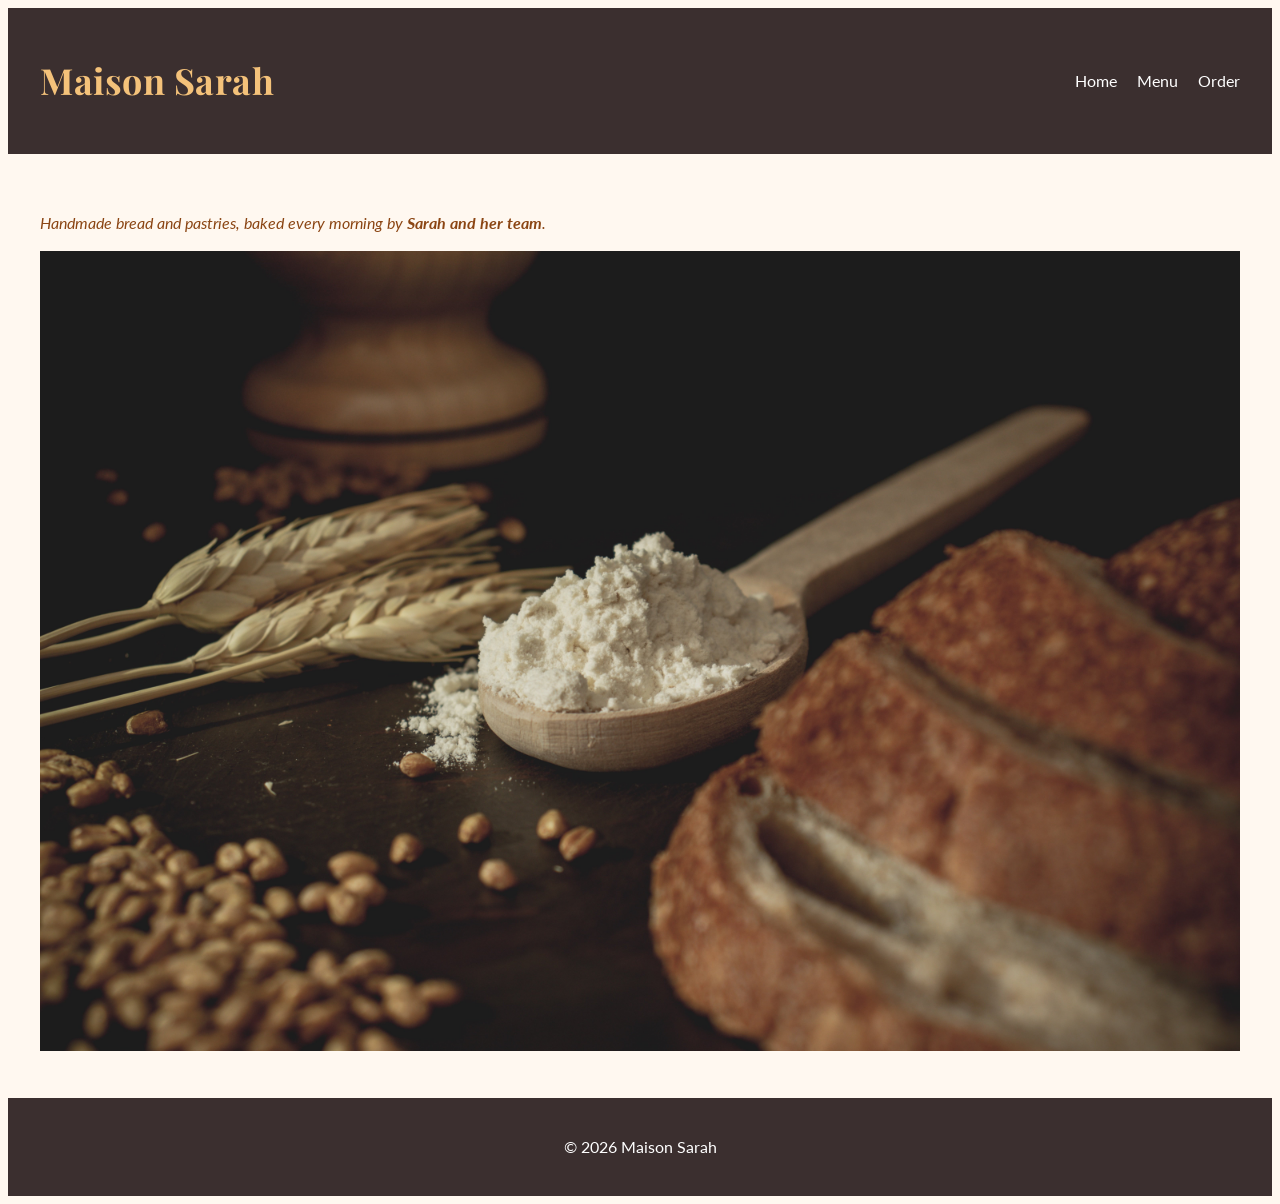
<file: index.html>
<!doctype html>
<html lang="en">
  <head>
    <meta charset="UTF-8" />
    <meta name="viewport" content="width=device-width, initial-scale=1.0" />
    <title>Maison Sarah</title>
    <link rel="preconnect" href="https://fonts.googleapis.com" />
    <link rel="preconnect" href="https://fonts.gstatic.com" crossorigin />
    <link
      href="https://fonts.googleapis.com/css2?family=Lato:wght@400;700&family=Playfair+Display:wght@600;700&display=swap"
      rel="stylesheet"
    />
    <link rel="stylesheet" href="styles.css" />
  </head>

  <body>
    <header>
      <div class="container header-bar">
        <h1 class="brand">Maison Sarah</h1>

        <nav>
          <a href="index.html">Home</a>
          <a href="menu.html">Menu</a>
          <a href="order.html">Order</a>
        </nav>
      </div>
    </header>

    <main>
      <section class="container">
        <p class="tagline">
          Handmade bread and pastries, baked every morning by
          <strong>Sarah and her team</strong>.
        </p>

        <img
          src="images/bakery.jpg"
          alt="A spoon covered with flour on a table next to freshly baked bread."
        />
      </section>
    </main>

    <footer>
      <p>© 2026 Maison Sarah</p>
    </footer>
  </body>
</html>
</file>
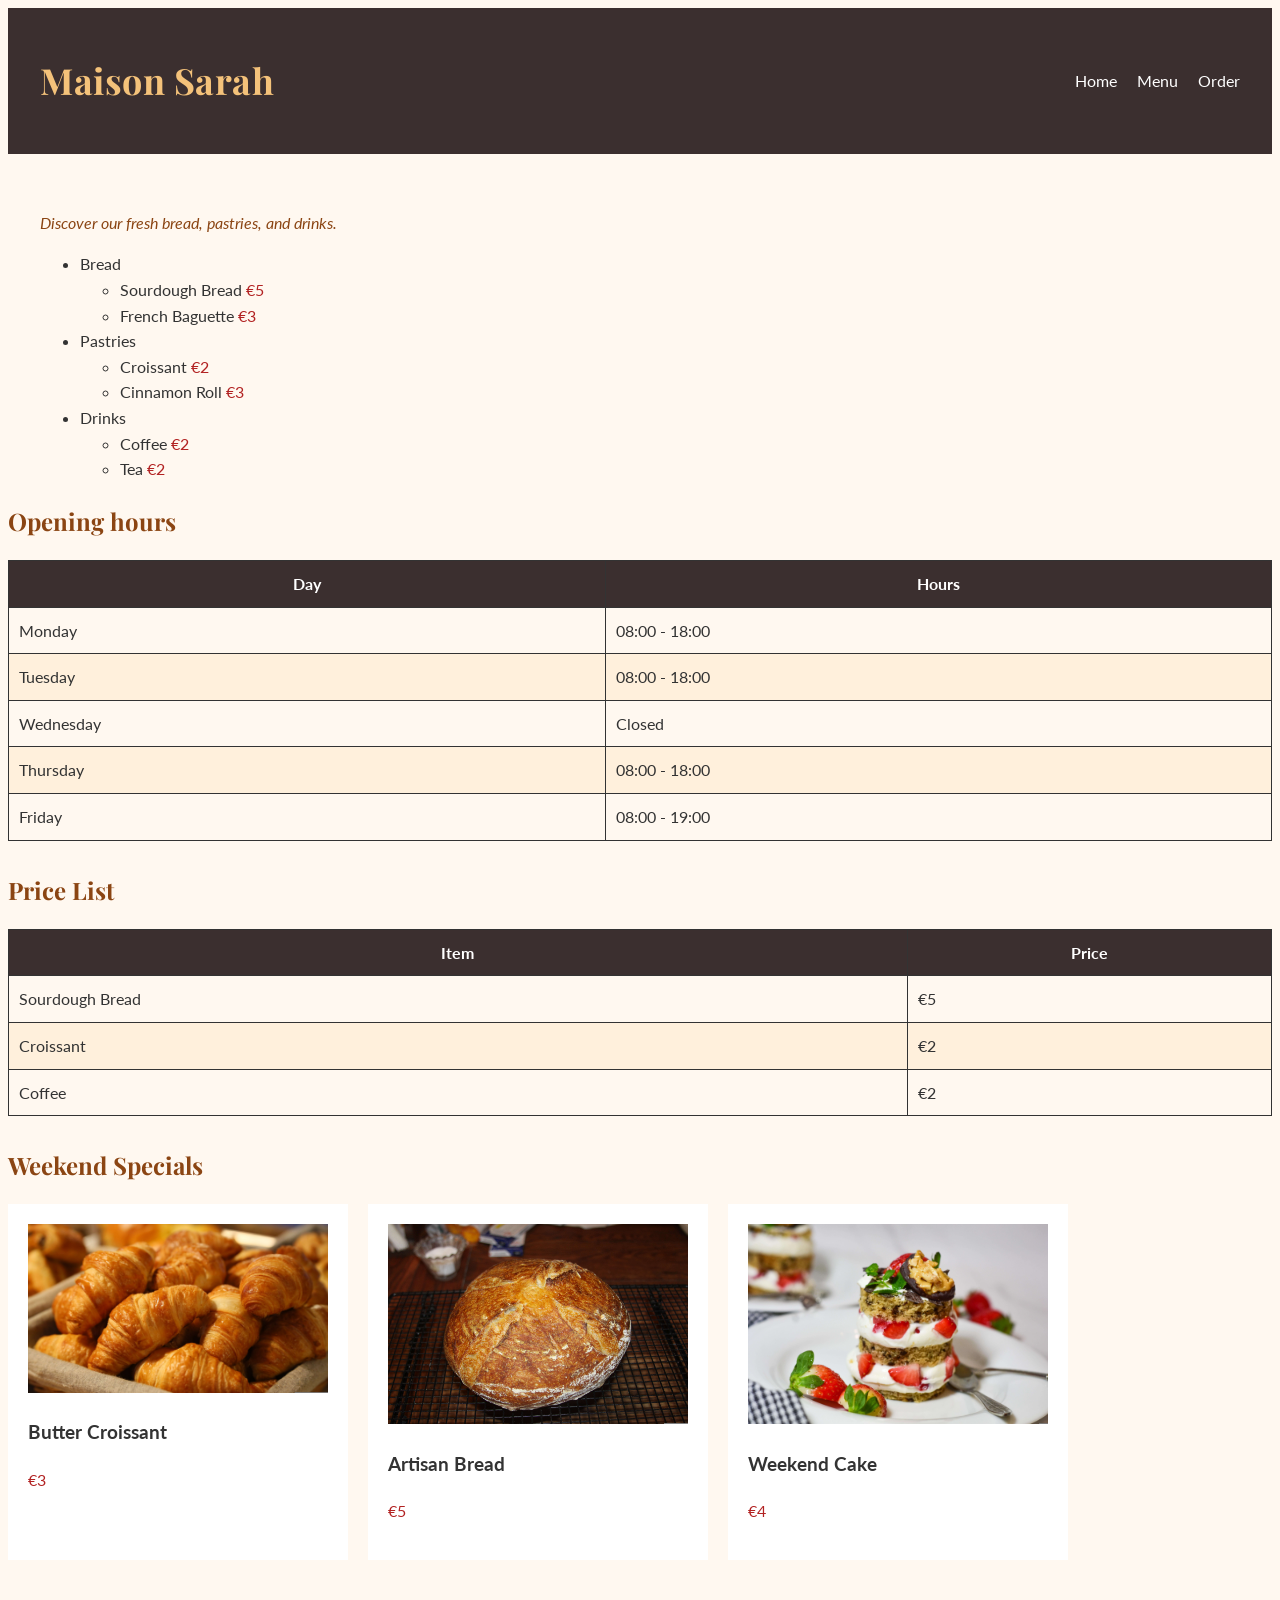
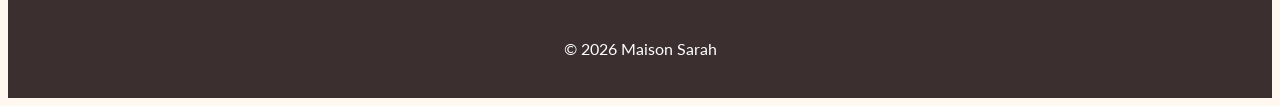
<file: menu.html>
<!doctype html>
<html lang="en">
  <head>
    <meta charset="UTF-8" />
    <meta name="viewport" content="width=device-width, initial-scale=1.0" />
    <title>Menu - Maison Sarah</title>
    <link rel="preconnect" href="https://fonts.googleapis.com" />
    <link rel="preconnect" href="https://fonts.gstatic.com" crossorigin />
    <link
      href="https://fonts.googleapis.com/css2?family=Lato:wght@400;700&family=Playfair+Display:wght@600;700&display=swap"
      rel="stylesheet"
    />
    <link rel="stylesheet" href="styles.css" />
  </head>

  <body>
    <header>
      <div class="container header-bar">
        <h1 class="brand">Maison Sarah</h1>

        <nav>
          <a href="index.html">Home</a>
          <a href="menu.html">Menu</a>
          <a href="order.html">Order</a>
        </nav>
      </div>
    </header>

    <main>
      <div class="container">
        <p class="tagline">Discover our fresh bread, pastries, and drinks.</p>
        <ul>
          <li>
            Bread
            <ul>
              <li>Sourdough Bread <span class="price">€5</span></li>
              <li>French Baguette <span class="price">€3</span></li>
            </ul>
          </li>

          <li>
            Pastries
            <ul>
              <li>Croissant <span class="price">€2</span></li>
              <li>Cinnamon Roll <span class="price">€3</span></li>
            </ul>
          </li>

          <li>
            Drinks
            <ul>
              <li>Coffee <span class="price">€2</span></li>
              <li>Tea <span class="price">€2</span></li>
            </ul>
          </li>
        </ul>
      </div>
      <section>
        <h2>Opening hours</h2>
        <table>
          <thead>
            <tr>
              <th>Day</th>
              <th>Hours</th>
            </tr>
          </thead>
          <tbody>
            <tr>
              <td>Monday</td>
              <td>08:00 - 18:00</td>
            </tr>
            <tr>
              <td>Tuesday</td>
              <td>08:00 - 18:00</td>
            </tr>
            <tr>
              <td>Wednesday</td>
              <td>Closed</td>
            </tr>
            <tr>
              <td>Thursday</td>
              <td>08:00 - 18:00</td>
            </tr>
            <tr>
              <td>Friday</td>
              <td>08:00 - 19:00</td>
            </tr>
          </tbody>
        </table>
        <h2>Price List</h2>

        <table>
          <thead>
            <tr>
              <th>Item</th>
              <th>Price</th>
            </tr>
          </thead>

          <tbody>
            <tr>
              <td>Sourdough Bread</td>
              <td>€5</td>
            </tr>
            <tr>
              <td>Croissant</td>
              <td>€2</td>
            </tr>
            <tr>
              <td>Coffee</td>
              <td>€2</td>
            </tr>
          </tbody>
        </table>
      </section>
      <section>
        <h2>Weekend Specials</h2>

        <div class="card-row">
          <article class="card">
            <img
              src="images/croissant.jpg"
              alt="A freshly baked golden croissant on a wooden table."
            />
            <h3>Butter Croissant</h3>
            <p class="price">€3</p>
          </article>

          <article class="card">
            <img
              src="images/bread.jpg"
              alt="A loaf of freshly baked artisan bread with a crispy crust."
            />
            <h3>Artisan Bread</h3>
            <p class="price">€5</p>
          </article>

          <article class="card">
            <img
              src="images/cake.jpg"
              alt="A slice of homemade cake decorated with fresh ingredients."
            />
            <h3>Weekend Cake</h3>
            <p class="price">€4</p>
          </article>
        </div>
      </section>
    </main>

    <footer>
      <p>© 2026 Maison Sarah</p>
    </footer>
  </body>
</html>
</file>
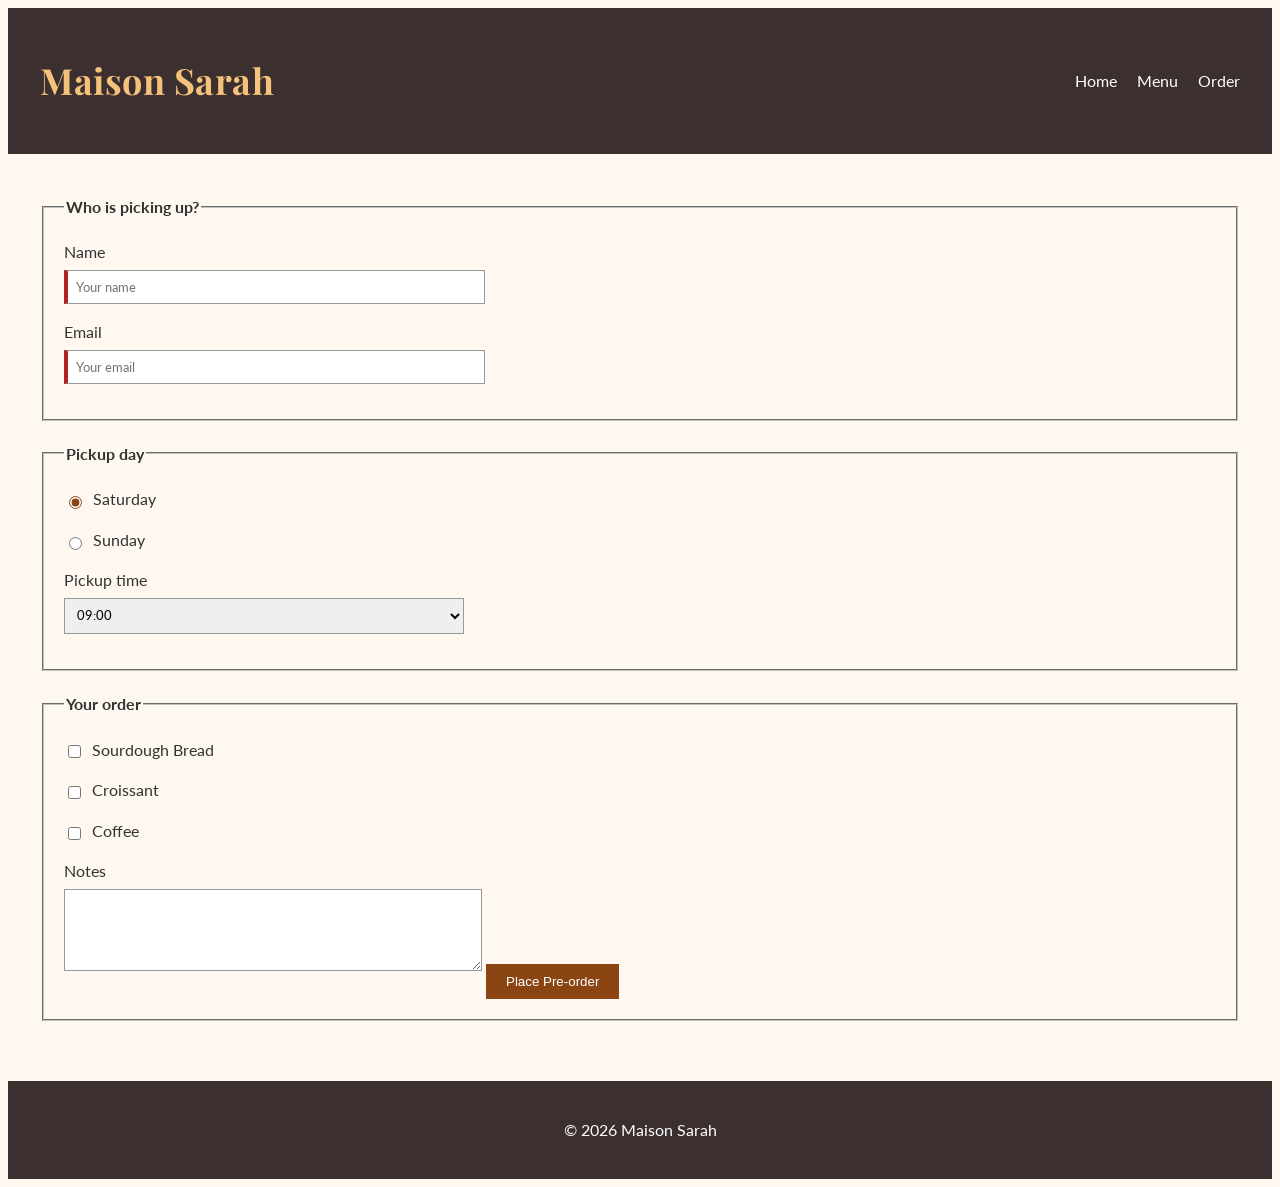
<file: order.html>
<!doctype html>
<html lang="en">
  <head>
    <meta charset="UTF-8" />
    <meta name="viewport" content="width=device-width, initial-scale=1.0" />
    <title>Order - Maison Sarah</title>
    <link rel="preconnect" href="https://fonts.googleapis.com" />
    <link rel="preconnect" href="https://fonts.gstatic.com" crossorigin />
    <link
      href="https://fonts.googleapis.com/css2?family=Lato:wght@400;700&family=Playfair+Display:wght@600;700&display=swap"
      rel="stylesheet"
    />
    <link rel="stylesheet" href="styles.css" />
  </head>

  <body>
    <header>
      <div class="container header-bar">
        <h1 class="brand">Maison Sarah</h1>

        <nav>
          <a href="index.html">Home</a>
          <a href="menu.html">Menu</a>
          <a href="order.html">Order</a>
        </nav>
      </div>
    </header>

    <main>
      <div class="container">
        <form method="get">
          <fieldset>
            <legend>Who is picking up?</legend>

            <label for="name">Name</label>
            <input
              class="field"
              type="text"
              id="name"
              name="name"
              placeholder="Your name"
              required
            />

            <label for="email">Email</label>
            <input
              class="field"
              type="email"
              id="email"
              name="email"
              placeholder="Your email"
              required
            />
          </fieldset>

          <fieldset>
            <legend>Pickup day</legend>

            <div class="choice">
              <input
                type="radio"
                id="saturday"
                name="pickup-day"
                value="Saturday"
                checked
              />
              <label for="saturday">Saturday</label>
            </div>

            <div class="choice">
              <input
                type="radio"
                id="sunday"
                name="pickup-day"
                value="Sunday"
              />
              <label for="sunday">Sunday</label>
            </div>

            <label for="time">Pickup time</label>

            <select class="field" id="time" name="pickup-time">
              <option>09:00</option>
              <option>11:00</option>
              <option>13:00</option>
              <option>15:00</option>
            </select>
          </fieldset>

          <fieldset>
            <legend>Your order</legend>

            <div class="choice">
              <input type="checkbox" id="bread" name="bread" />
              <label for="bread">Sourdough Bread</label>
            </div>

            <div class="choice">
              <input type="checkbox" id="croissant" name="croissant" />
              <label for="croissant">Croissant</label>
            </div>

            <div class="choice">
              <input type="checkbox" id="coffee" name="coffee" />
              <label for="coffee">Coffee</label>
            </div>

            <label for="notes">Notes</label>

            <textarea class="field" id="notes" name="notes" rows="4"></textarea>

            <button type="submit">Place Pre-order</button>
          </fieldset>
        </form>
      </div>
    </main>

    <footer>
      <p>© 2026 Maison Sarah</p>
    </footer>
  </body>
</html>
</file>
<file: styles.css>
html {
  font-size: 62.5%;
}

body {
  font-family: "Lato", sans-serif;
  font-size: 1.6rem;
  line-height: 1.6;
  background-color: #fff8f0;
  color: #333333;
}

h1,
h2,
.brand {
  font-family: "Playfair Display", serif;
}

h1 {
  font-size: 3.6rem;
  letter-spacing: 0.05rem;
}

h2 {
  font-size: 2.4rem;
}

header,
footer {
  background-color: #3b2f2f;
  color: white;
  text-align: center;
}

h1,
h2 {
  color: #8b4513;
}

nav a {
  color: white;
  text-decoration: none;
}

.brand {
  font-family: "Playfair Display", serif;
  font-size: 3.6rem;
  font-weight: 700;
  color: #f4c27a;
}

.tagline {
  color: #8b4513;
  font-style: italic;
}

.price {
  color: #b22222;
}
.container {
  max-width: 120rem;
  margin: 0 auto;
  padding: 0 2rem;
}
.header-bar {
  display: flex;
  justify-content: space-between;
  align-items: center;
  padding: 2rem 1rem;
}
nav {
  display: flex;
  gap: 2rem;
}
main {
  padding: 4rem 0;
}

footer {
  padding: 2rem 1rem;
}
img {
  max-width: 100%;
}
.card-row {
  display: flex;
  flex-wrap: wrap;
  gap: 2rem;
}

.card {
  width: 30rem;
  padding: 2rem;
  background-color: white;
}

.card img {
  width: 100%;
  height: auto;
}
table {
  width: 100%;
  border-collapse: collapse;
  margin-bottom: 3rem;
}

th,
td {
  border: 1px solid #333;
  padding: 1rem;
}

th {
  background-color: #3b2f2f;
  color: white;
}

tbody tr:nth-child(even) {
  background-color: #fff0dc;
}
fieldset {
  margin-bottom: 2rem;
  padding: 2rem;
}

legend {
  font-weight: 700;
}

label {
  display: block;
  margin-bottom: 0.5rem;
}

.choice {
  display: flex;
  align-items: center;
  gap: 0.8rem;
  margin-bottom: 1rem;
}

.field {
  font-family: inherit;
  width: 100%;
  max-width: 40rem;
  padding: 0.8rem;
  border: 1px solid #999;
  margin-bottom: 1.5rem;
}

.field:focus {
  outline: 2px solid #8b4513;
}

.field:required {
  border-left: 4px solid #b22222;
}

input[type="radio"],
input[type="checkbox"] {
  accent-color: #8b4513;
}

button {
  background-color: #8b4513;
  color: white;
  border: none;
  padding: 1rem 2rem;
  cursor: pointer;
}

button:hover {
  background-color: #6f3510;
}
</file>
